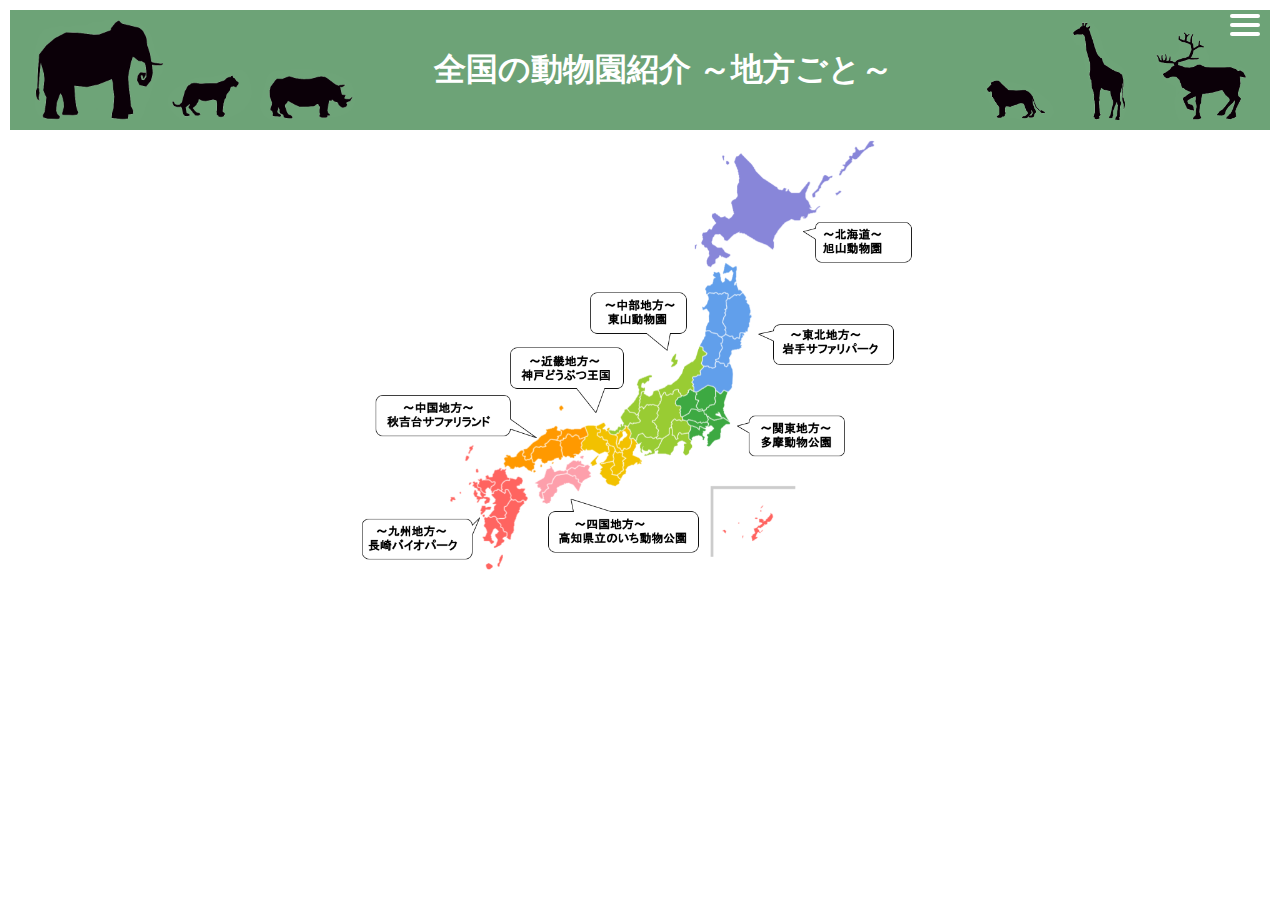
<file: index.html>
<!DOCTYPE html>
<html lang="en">
  <head>
    <meta charset="UTF-8">
    <meta name="viewport" content="width=device-width, initial-scale=1.0">
    <title>全国の動物園紹介 ～地方ごと～</title>
    <link rel="stylesheet" href="style.css">
  </head>
  <body>
    <div id="navArea">
        <nav>
            <div class="inner">
                <ul>
                    <li><a href="asahiyama.html">～北海道～ 旭山動物園</a></li>
                    <li><a href="iwatesafa.html">～東北地方～ 岩手サファリパーク</a></li>
                    <li><a href="tama.html">～関東地方～ 多摩動物公園</a></li>
                    <li><a href="higashiyama.html">～中部地方～ 東山動物園</a></li>
                    <li><a href="koube.html">～近畿地方～ 神戸どうぶつ王国</a></li>
                    <li><a href="noichi.html">～四国地方～ 高知県立のいち動物公園</a></li>
                    <li><a href="akiyoshidai.html">～中国地方～ 秋吉台サファリランド</a></li>
                    <li><a href="nagasaki.html">～九州地方～ 長崎バイオパーク</a></li>

                </ul>
            </div>
        </nav>

        <div class="toggle-btn">
            <span></span>
            <span></span>
            <span></span>
        </div>

        <div id="mask"></div>

        <main>
            <header>
                <img src="images/ls_animals.png" alt="Image1" class="image1">
                <h1>全国の動物園紹介 ～地方ごと～</h1>
                <img src="images/rs_animals.png" alt="Image2" class="image2">    
            </header>
            <img src="images/Japan-map.png" alt="Image3" class="image3">
        </main>
    </div>

    <script src="./script.js"></script> 
  </body>
</html>
</file>
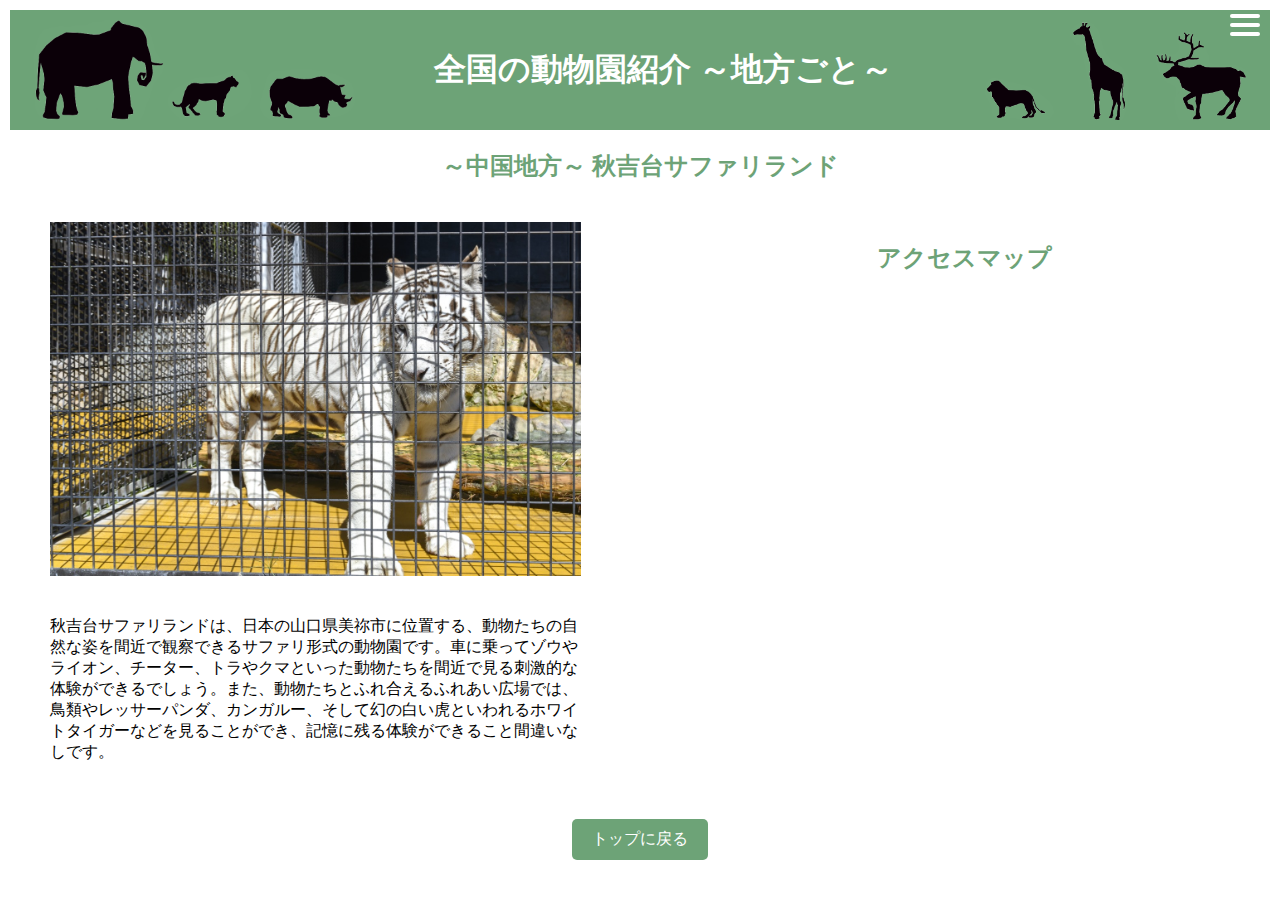
<file: akiyoshidai.html>
<!DOCTYPE html>
<html lang="en">
<head>
    <meta charset="UTF-8">
    <meta name="viewport" content="width=device-width, initial-scale=1.0">
    <title>秋吉台サファリランド - 中国地方</title><!-- 動物園の名前 - 現在の地方 ウィンドウの見出し-->
    <link rel="stylesheet" href="style.css">
</head>
<body>
    <div id="navArea">
        <nav>
            <div class="inner">
                <ul>
                    <li><a href="asahiyama.html">～北海道～ 旭山動物園</a></li>
                    <li><a href="iwatesafa.html">～東北地方～ 岩手サファリパーク</a></li>
                    <li><a href="tama.html">～関東地方～ 多摩動物公園</a></li>
                    <li><a href="higashiyama.html">～中部地方～ 東山動物園</a></li>
                    <li><a href="koube.html">～近畿地方～ 神戸どうぶつ王国</a></li>
                    <li><a href="noichi.html">～四国地方～ 高知県立のいち動物公園</a></li>
                    <li><a href="akiyoshidai.html">～中国地方～ 秋吉台サファリランド</a></li>
                    <li><a href="nagasaki.html">～九州地方～ 長崎バイオパーク</a></li>
                </ul>
            </div>
        </nav>

        <div class="toggle-btn">
            <span></span>
            <span></span>
            <span></span>
        </div>

        <div id="mask"></div>

        <main>
            <header>
                <img src="images/ls_animals.png" alt="Image1" class="image1">
                <h1>全国の動物園紹介 ～地方ごと～</h1>  
                <img src="images/rs_animals.png" alt="Image2" class="image2">
            </header>

            <h2>～中国地方～ 秋吉台サファリランド</h2><!-- ～現在の地方～ 動物園の名前 ヘッダーの下に表示-->

            <div class="content">
                <div class="left-column">
                    <img src="images/秋吉台サファリランド.jpg" alt="秋吉台サファリランド"><!--動物園の写真と、画像が表示できなかった時に表示する動物園名-->
                    <p>秋吉台サファリランドは、日本の山口県美祢市に位置する、動物たちの自然な姿を間近で観察できるサファリ形式の動物園です。車に乗ってゾウやライオン、チーター、トラやクマといった動物たちを間近で見る刺激的な体験ができるでしょう。また、動物たちとふれ合えるふれあい広場では、鳥類やレッサーパンダ、カンガルー、そして幻の白い虎といわれるホワイトタイガーなどを見ることができ、記憶に残る体験ができること間違いなしです。</p><!--動物園についての説明-->
                </div>
                <div class="right-column">
                    <h2>アクセスマップ</h2><!--動物園のアクセスマップ-->
                    <iframe src="https://www.google.com/maps/embed?pb=!1m18!1m12!1m3!1d3296.5829228526363!2d131.3291838758534!3d34.284686305420834!2m3!1f0!2f0!3f0!3m2!1i1024!2i768!4f13.1!3m3!1m2!1s0x35449f62933aa9f9%3A0x41824dbcef970427!2z56eL5ZCJ5Y-w6Ieq54S25YuV54mp5YWs5ZyS44K144OV44Kh44Oq44Op44Oz44OJ!5e0!3m2!1sja!2sjp!4v1721046625823!5m2!1sja!2sjp" width="500" height="400" style="border:0;" allowfullscreen="" loading="lazy" referrerpolicy="no-referrer-when-downgrade" class="map6"></iframe>
                </div>
            </div>

            <div class="back-button">
                <a href="index.html">トップに戻る</a>
            </div>
        </main>
    </div>

    <script src="./script.js"></script> 
</body>
</html>
</file>
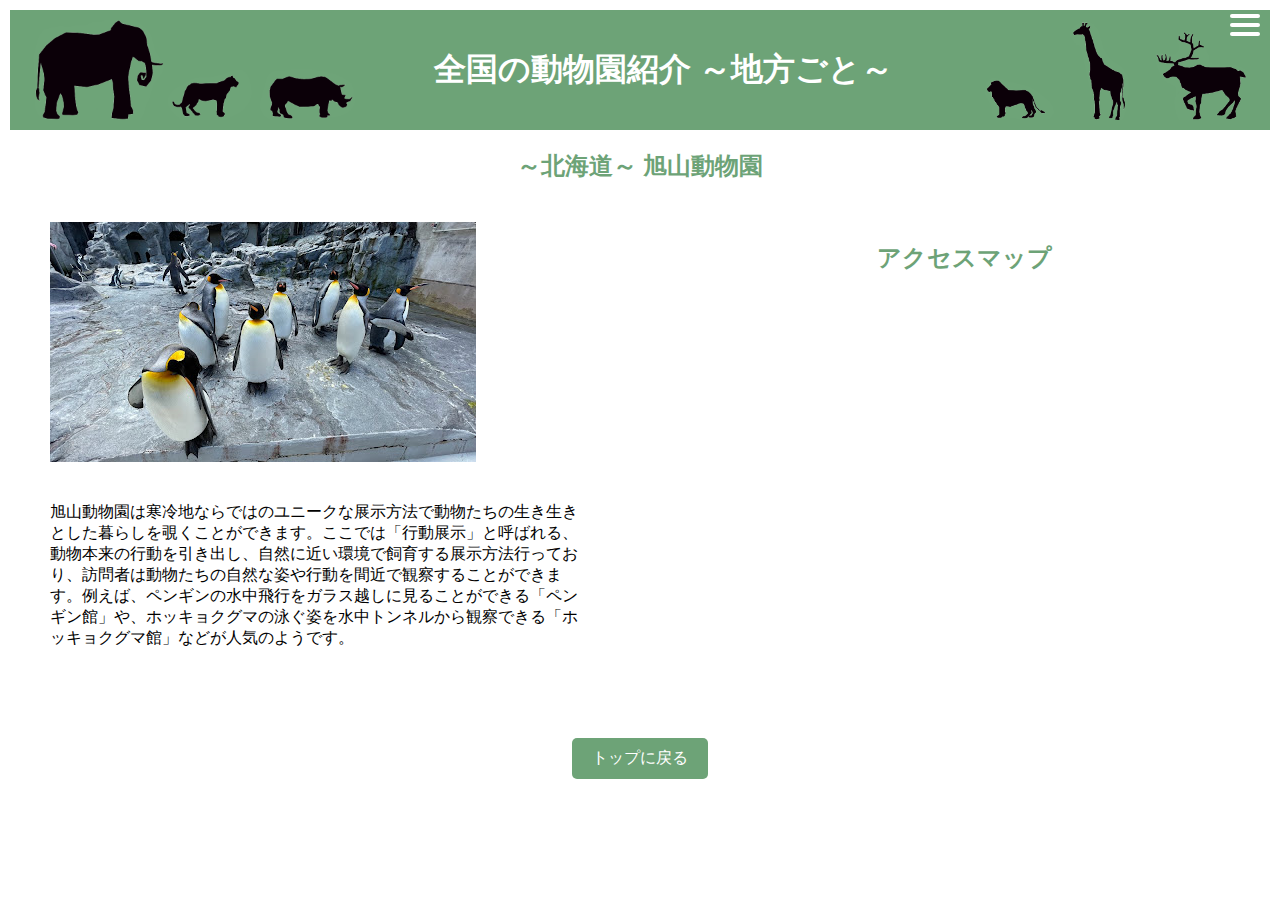
<file: asahiyama.html>
<!DOCTYPE html>
<html lang="en">
<head>
    <meta charset="UTF-8">
    <meta name="viewport" content="width=device-width, initial-scale=1.0">
    <title>旭山動物園 - 北海道</title><!-- 動物園の名前 - 現在の地方 ウィンドウの見出し-->
    <link rel="stylesheet" href="style.css">
</head>
<body>
    <div id="navArea">
        <nav>
            <div class="inner">
                <ul>
                    <li><a href="asahiyama.html">～北海道～ 旭山動物園</a></li>
                    <li><a href="iwatesafa.html">～東北地方～ 岩手サファリパーク</a></li>
                    <li><a href="tama.html">～関東地方～ 多摩動物公園</a></li>
                    <li><a href="higashiyama.html">～中部地方～ 東山動物園</a></li>
                    <li><a href="koube.html">～近畿地方～ 神戸どうぶつ王国</a></li>
                    <li><a href="noichi.html">～四国地方～ 高知県立のいち動物公園</a></li>
                    <li><a href="akiyoshidai.html">～中国地方～ 秋吉台サファリランド</a></li>
                    <li><a href="nagasaki.html">～九州地方～ 長崎バイオパーク</a></li>
                </ul>
            </div>
        </nav>

        <div class="toggle-btn">
            <span></span>
            <span></span>
            <span></span>
        </div>

        <div id="mask"></div>

        <main>
            <header>
                <img src="images/ls_animals.png" alt="Image1" class="image1">
                <h1>全国の動物園紹介 ～地方ごと～</h1>  
                <img src="images/rs_animals.png" alt="Image2" class="image2">
            </header>

            <h2>～北海道～ 旭山動物園</h2><!-- ～現在の地方～ 動物園の名前 ヘッダーの下に表示-->

            <div class="content">
                <div class="left-column">
                    <img src="images/旭山動物園.jpg" alt="旭山動物園"><!--動物園の写真と、画像が表示できなかった時に表示する動物園名-->
                    <p>旭山動物園は寒冷地ならではのユニークな展示方法で動物たちの生き生きとした暮らしを覗くことができます。ここでは「行動展示」と呼ばれる、動物本来の行動を引き出し、自然に近い環境で飼育する展示方法行っており、訪問者は動物たちの自然な姿や行動を間近で観察することができます。例えば、ペンギンの水中飛行をガラス越しに見ることができる「ペンギン館」や、ホッキョクグマの泳ぐ姿を水中トンネルから観察できる「ホッキョクグマ館」などが人気のようです。</p><!--動物園についての説明-->
                </div>
                <div class="right-column">
                    <h2>アクセスマップ</h2><!--動物園のアクセスマップ-->
                    <iframe src="https://www.google.com/maps/embed?pb=!1m18!1m12!1m3!1d2881.187085764502!2d142.47655697624586!3d43.76897514493511!2m3!1f0!2f0!3f0!3m2!1i1024!2i768!4f13.1!3m3!1m2!1s0x5f0ce0ccb5e023cb%3A0xc825dcbd1da853d3!2z5pet5bed5biC5pet5bGx5YuV54mp5ZyS!5e0!3m2!1sja!2sjp!4v1721038203196!5m2!1sja!2sjp" width="500" height="400" style="border:0;" allowfullscreen="" loading="lazy" referrerpolicy="no-referrer-when-downgrade" class="map2"></iframe>
                </div>
            </div>

            <div class="back-button">
                <a href="index.html">トップに戻る</a>
            </div>
        </main>
    </div>

    <script src="./script.js"></script> 
</body>
</html>
</file>
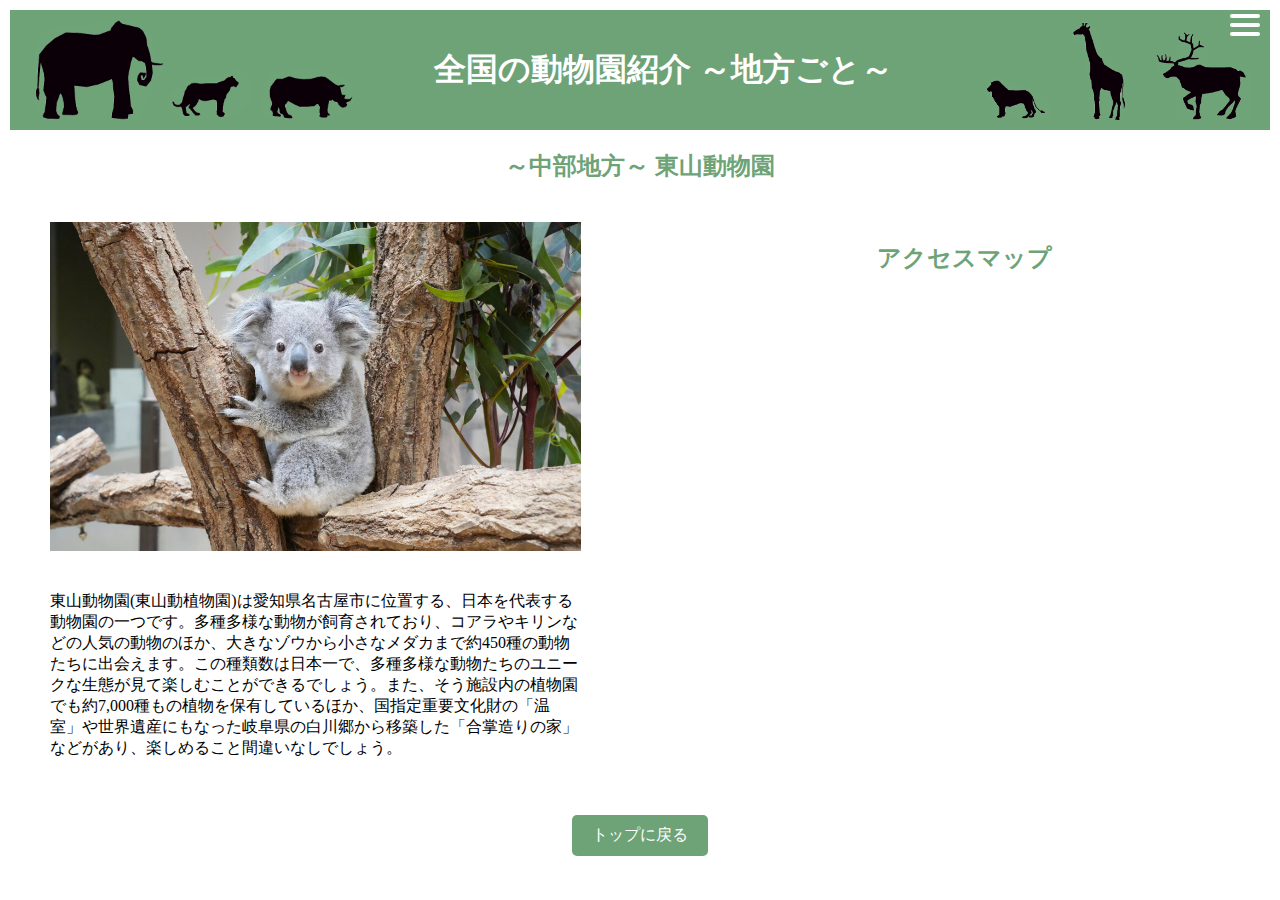
<file: higashiyama.html>
<!DOCTYPE html>
<html lang="en">
<head>
    <meta charset="UTF-8">
    <meta name="viewport" content="width=device-width, initial-scale=1.0">
    <title>東山動物園 - 中部地方</title><!-- 動物園の名前 - 現在の地方 ウィンドウの見出し-->
    <link rel="stylesheet" href="style.css">
</head>
<body>
    <div id="navArea">
        <nav>
            <div class="inner">
                <ul>
                    <li><a href="asahiyama.html">～北海道～ 旭山動物園</a></li>
                    <li><a href="iwatesafa.html">～東北地方～ 岩手サファリパーク</a></li>
                    <li><a href="tama.html">～関東地方～ 多摩動物公園</a></li>
                    <li><a href="higashiyama.html">～中部地方～ 東山動物園</a></li>
                    <li><a href="koube.html">～近畿地方～ 神戸どうぶつ王国</a></li>
                    <li><a href="noichi.html">～四国地方～ 高知県立のいち動物公園</a></li>
                    <li><a href="akiyoshidai.html">～中国地方～ 秋吉台サファリランド</a></li>
                    <li><a href="nagasaki.html">～九州地方～ 長崎バイオパーク</a></li>
                </ul>
            </div>
        </nav>

        <div class="toggle-btn">
            <span></span>
            <span></span>
            <span></span>
        </div>

        <div id="mask"></div>

        <main>
            <header>
                <img src="images/ls_animals.png" alt="Image1" class="image1">
                <h1>全国の動物園紹介 ～地方ごと～</h1>  
                <img src="images/rs_animals.png" alt="Image2" class="image2">
            </header>

            <h2>～中部地方～ 東山動物園</h2><!-- ～現在の地方～ 動物園の名前 ヘッダーの下に表示-->

            <div class="content">
                <div class="left-column">
                    <img src="images/東山動物園.jpg" alt="東山動物園"><!--動物園の写真と、画像が表示できなかった時に表示する動物園名-->
                    <p>東山動物園(東山動植物園)は愛知県名古屋市に位置する、日本を代表する動物園の一つです。多種多様な動物が飼育されており、コアラやキリンなどの人気の動物のほか、大きなゾウから小さなメダカまで約450種の動物たちに出会えます。この種類数は日本一で、多種多様な動物たちのユニークな生態が見て楽しむことができるでしょう。また、そう施設内の植物園でも約7,000種もの植物を保有しているほか、国指定重要文化財の「温室」や世界遺産にもなった岐阜県の白川郷から移築した「合掌造りの家」などがあり、楽しめること間違いなしでしょう。</p><!--動物園についての説明-->
                </div>
                <div class="right-column">
                    <h2>アクセスマップ</h2><!--動物園のアクセスマップ-->
                    <iframe src="https://www.google.com/maps/embed?pb=!1m18!1m12!1m3!1d3262.003147306164!2d136.9792349758858!3d35.15654225861802!2m3!1f0!2f0!3f0!3m2!1i1024!2i768!4f13.1!3m3!1m2!1s0x6003654adb43b6b7%3A0x7006d577567b156d!2z5p2x5bGx5YuV5qSN54mp5ZyS!5e0!3m2!1sja!2sjp!4v1720420453343!5m2!1sja!2sjp" width="500" height="400" style="border:0;" allowfullscreen="" loading="lazy" referrerpolicy="no-referrer-when-downgrade" class="map1"></iframe>
                </div>
            </div>

            <div class="back-button">
                <a href="index.html">トップに戻る</a>
            </div>
        </main>
    </div>

    <script src="./script.js"></script> 
</body>
</html>
</file>
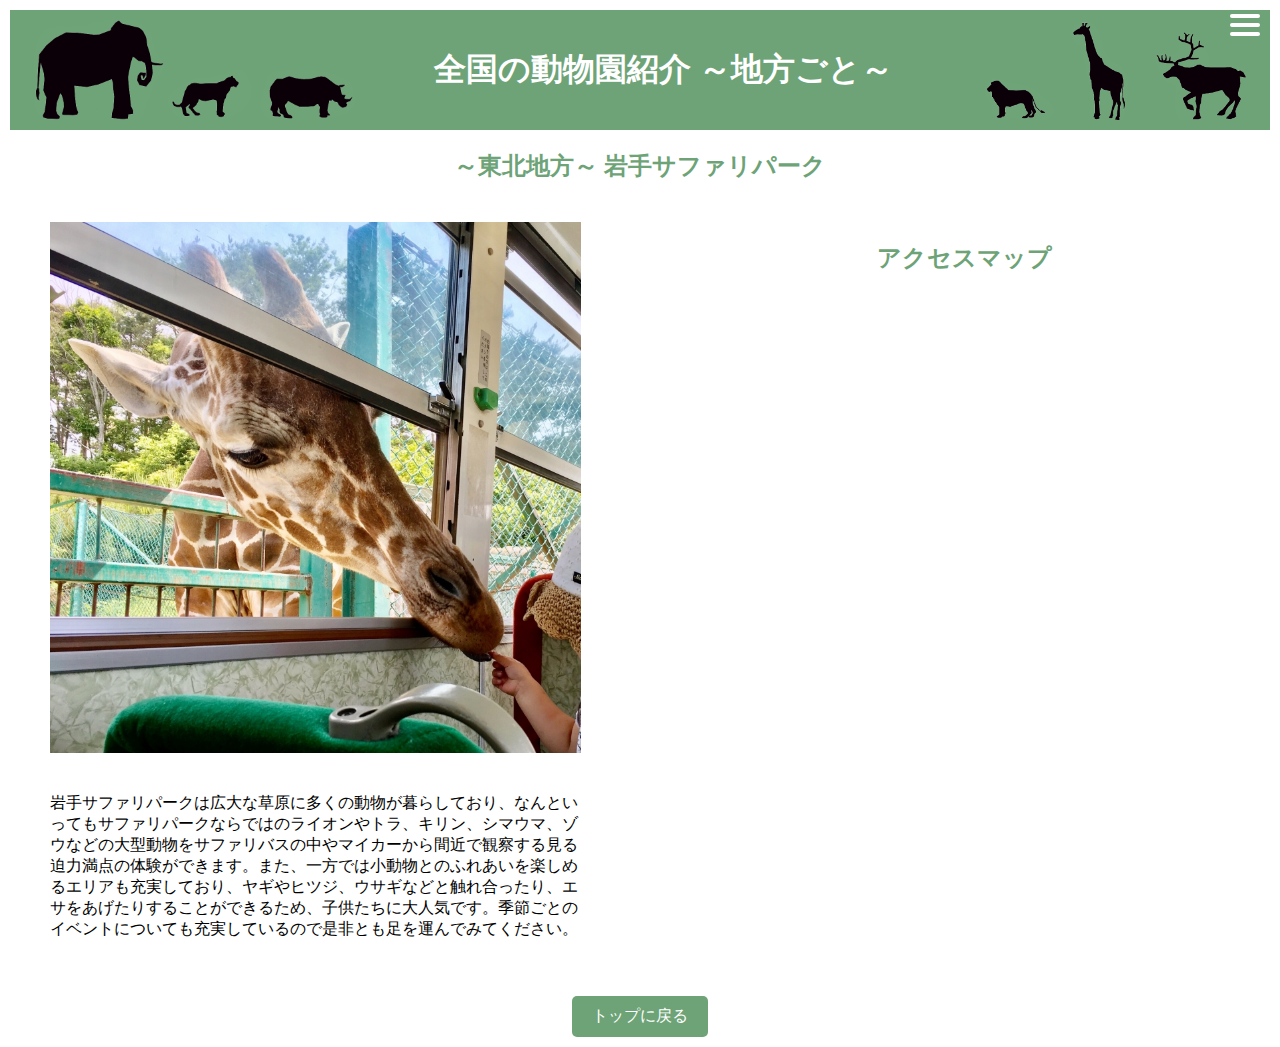
<file: iwatesafa.html>
<!DOCTYPE html>
<html lang="en">
<head>
    <meta charset="UTF-8">
    <meta name="viewport" content="width=device-width, initial-scale=1.0">
    <title>岩手サファリパーク - 東北地方</title><!-- 動物園の名前 - 現在の地方 ウィンドウの見出し-->
    <link rel="stylesheet" href="style.css">
</head>
<body>
    <div id="navArea">
        <nav>
            <div class="inner">
                <ul>
                    <li><a href="asahiyama.html">～北海道～ 旭山動物園</a></li>
                    <li><a href="iwatesafa.html">～東北地方～ 岩手サファリパーク</a></li>
                    <li><a href="tama.html">～関東地方～ 多摩動物公園</a></li>
                    <li><a href="higashiyama.html">～中部地方～ 東山動物園</a></li>
                    <li><a href="koube.html">～近畿地方～ 神戸どうぶつ王国</a></li>
                    <li><a href="noichi.html">～四国地方～ 高知県立のいち動物公園</a></li>
                    <li><a href="akiyoshidai.html">～中国地方～ 秋吉台サファリランド</a></li>
                    <li><a href="nagasaki.html">～九州地方～ 長崎バイオパーク</a></li>
                </ul>
            </div>
        </nav>

        <div class="toggle-btn">
            <span></span>
            <span></span>
            <span></span>
        </div>

        <div id="mask"></div>

        <main>
            <header>
                <img src="images/ls_animals.png" alt="Image1" class="image1">
                <h1>全国の動物園紹介 ～地方ごと～</h1>  
                <img src="images/rs_animals.png" alt="Image2" class="image2">
            </header>

            <h2>～東北地方～ 岩手サファリパーク</h2><!-- ～現在の地方～ 動物園の名前 ヘッダーの下に表示-->

            <div class="content">
                <div class="left-column">
                    <img src="images/岩手サファリパーク.jpg" alt="岩手サファリパーク"><!--動物園の写真と、画像が表示できなかった時に表示する動物園名-->
                    <p>岩手サファリパークは広大な草原に多くの動物が暮らしており、なんといってもサファリパークならではのライオンやトラ、キリン、シマウマ、ゾウなどの大型動物をサファリバスの中やマイカーから間近で観察する見る迫力満点の体験ができます。また、一方では小動物とのふれあいを楽しめるエリアも充実しており、ヤギやヒツジ、ウサギなどと触れ合ったり、エサをあげたりすることができるため、子供たちに大人気です。季節ごとのイベントについても充実しているので是非とも足を運んでみてください。</p><!--動物園についての説明-->
                </div>
                <div class="right-column">
                    <h2>アクセスマップ</h2><!--動物園のアクセスマップ-->
                    <iframe src="https://www.google.com/maps/embed?pb=!1m18!1m12!1m3!1d3108.981632478496!2d141.2563760760293!3d38.80997415185758!2m3!1f0!2f0!3f0!3m2!1i1024!2i768!4f13.1!3m3!1m2!1s0x5f88e730d0705565%3A0x1aa10d4f57470b6d!2z5bKp5omL44K144OV44Kh44Oq44OR44O844Kv!5e0!3m2!1sja!2sjp!4v1721040637764!5m2!1sja!2sjp" width="500" height="400" style="border:0;" allowfullscreen="" loading="lazy" referrerpolicy="no-referrer-when-downgrade" class="map3"></iframe>
                </div>
            </div>

            <div class="back-button">
                <a href="index.html">トップに戻る</a>
            </div>
        </main>
    </div>

    <script src="./script.js"></script> 
</body>
</html>
</file>
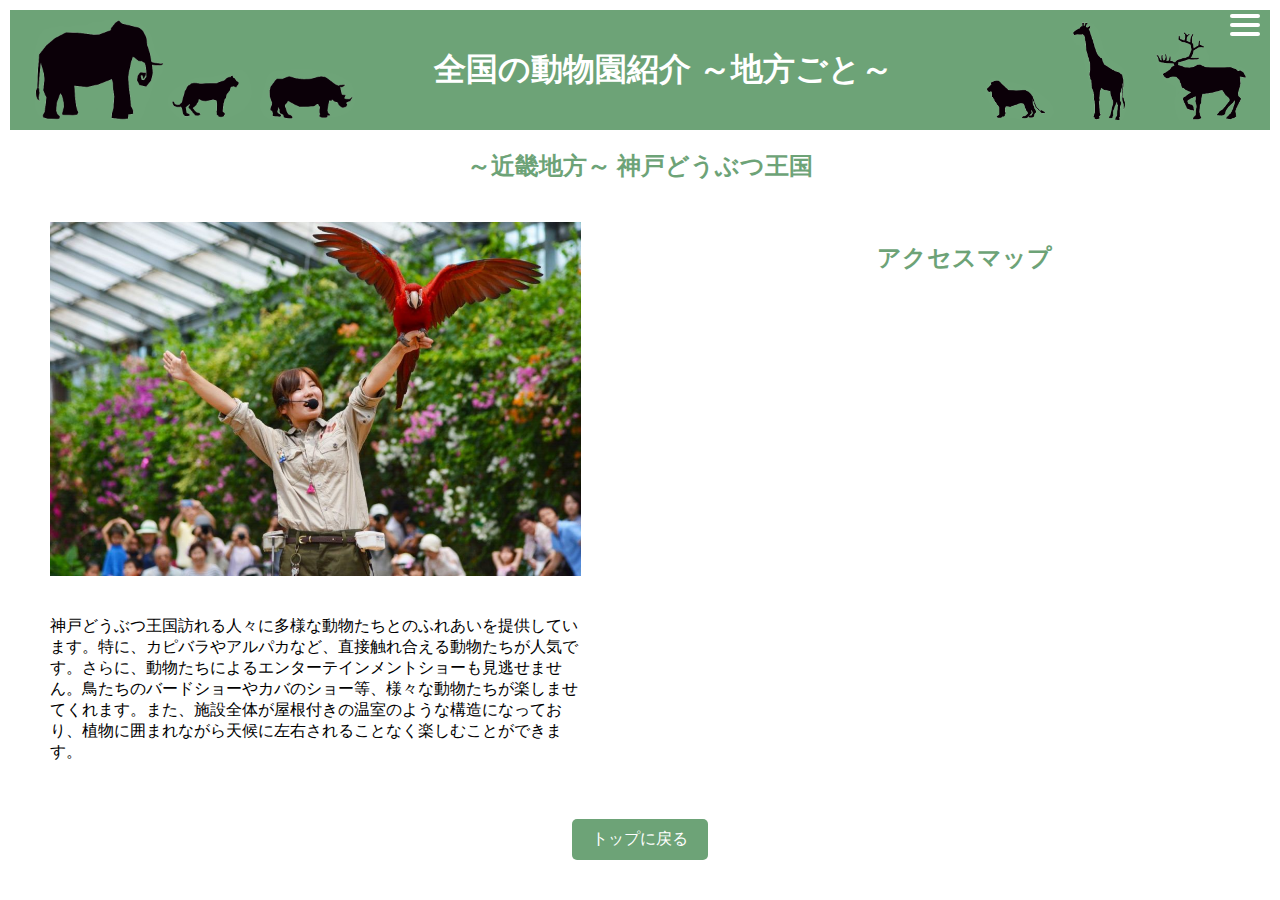
<file: koube.html>
<!DOCTYPE html>
<html lang="en">
<head>
    <meta charset="UTF-8">
    <meta name="viewport" content="width=device-width, initial-scale=1.0">
    <title>神戸どうぶつ王国 - 近畿地方</title><!-- 動物園の名前 - 現在の地方 ウィンドウの見出し-->
    <link rel="stylesheet" href="style.css">
</head>
<body>
    <div id="navArea">
        <nav>
            <div class="inner">
                <ul>
                    <li><a href="asahiyama.html">～北海道～ 旭山動物園</a></li>
                    <li><a href="iwatesafa.html">～東北地方～ 岩手サファリパーク</a></li>
                    <li><a href="tama.html">～関東地方～ 多摩動物公園</a></li>
                    <li><a href="higashiyama.html">～中部地方～ 東山動物園</a></li>
                    <li><a href="koube.html">～近畿地方～ 神戸どうぶつ王国</a></li>
                    <li><a href="noichi.html">～四国地方～ 高知県立のいち動物公園</a></li>
                    <li><a href="akiyoshidai.html">～中国地方～ 秋吉台サファリランド</a></li>
                    <li><a href="nagasaki.html">～九州地方～ 長崎バイオパーク</a></li>
                </ul>
            </div>
        </nav>

        <div class="toggle-btn">
            <span></span>
            <span></span>
            <span></span>
        </div>

        <div id="mask"></div>

        <main>
            <header>
                <img src="images/ls_animals.png" alt="Image1" class="image1">
                <h1>全国の動物園紹介 ～地方ごと～</h1>  
                <img src="images/rs_animals.png" alt="Image2" class="image2">
            </header>

            <h2>～近畿地方～ 神戸どうぶつ王国</h2><!-- ～現在の地方～ 動物園の名前 ヘッダーの下に表示-->

            <div class="content">
                <div class="left-column">
                    <img src="images/神戸どうぶつ王国.jpg" alt="神戸どうぶつ王国"><!--動物園の写真と、画像が表示できなかった時に表示する動物園名-->
                    <p>神戸どうぶつ王国訪れる人々に多様な動物たちとのふれあいを提供しています。特に、カピバラやアルパカなど、直接触れ合える動物たちが人気です。さらに、動物たちによるエンターテインメントショーも見逃せません。鳥たちのバードショーやカバのショー等、様々な動物たちが楽しませてくれます。また、施設全体が屋根付きの温室のような構造になっており、植物に囲まれながら天候に左右されることなく楽しむことができます。</p><!--動物園についての説明-->
                </div>
                <div class="right-column">
                    <h2>アクセスマップ</h2><!--動物園のアクセスマップ-->
                    <iframe src="https://www.google.com/maps/embed?pb=!1m18!1m12!1m3!1d3282.002254877517!2d135.21997187586697!3d34.654645985682336!2m3!1f0!2f0!3f0!3m2!1i1024!2i768!4f13.1!3m3!1m2!1s0x600091f82316e69b%3A0x8ea652d596843c4!2z56We5oi444Gp44GG44G244Gk546L5Zu9!5e0!3m2!1sja!2sjp!4v1721046765124!5m2!1sja!2sjp" width="500" height="400" style="border:0;" allowfullscreen="" loading="lazy" referrerpolicy="no-referrer-when-downgrade" class="map5"></iframe>
                </div>
            </div>

            <div class="back-button">
                <a href="index.html">トップに戻る</a>
            </div>
        </main>
    </div>

    <script src="./script.js"></script> 
</body>
</html>
</file>
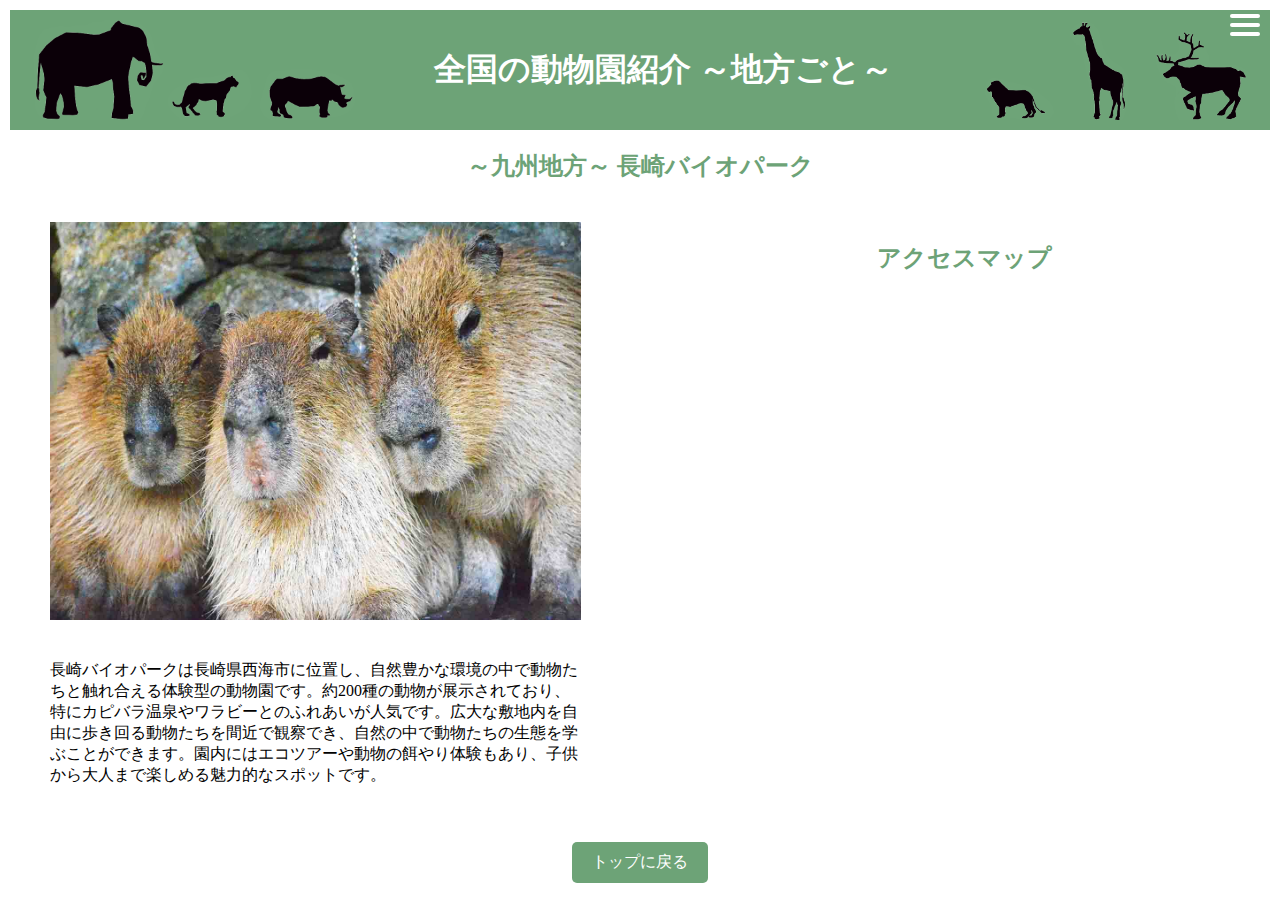
<file: nagasaki.html>
<!DOCTYPE html>
<html lang="en">
<head>
    <meta charset="UTF-8">
    <meta name="viewport" content="width=device-width, initial-scale=1.0">
    <title>～九州地方～ 長崎バイオパーク</title>
    <link rel="stylesheet" href="style.css">
</head>
<body>
    <div id="navArea">
        <nav>
            <div class="inner">
                <ul>
                    <li><a href="asahiyama.html">～北海道～ 旭山動物園</a></li>
                    <li><a href="iwatesafa.html">～東北地方～ 岩手サファリパーク</a></li>
                    <li><a href="tama.html">～関東地方～ 多摩動物公園</a></li>
                    <li><a href="higashiyama.html">～中部地方～ 東山動物園</a></li>
                    <li><a href="koube.html">～近畿地方～ 神戸どうぶつ王国</a></li>
                    <li><a href="noichi.html">～四国地方～ 高知県立のいち動物公園</a></li>
                    <li><a href="akiyoshidai.html">～中国地方～ 秋吉台サファリランド</a></li>
                    <li><a href="nagasaki.html">～九州地方～ 長崎バイオパーク</a></li>
                </ul>
            </div>
        </nav>

        <div class="toggle-btn">
            <span></span>
            <span></span>
            <span></span>
        </div>

        <div id="mask"></div>

        <main>
            <header>
                <img src="images/ls_animals.png" alt="Image1" class="image1">
                <h1>全国の動物園紹介 ～地方ごと～</h1>  
                <img src="images/rs_animals.png" alt="Image2" class="image2">
            </header>

            <h2>～九州地方～ 長崎バイオパーク</h2><!-- ～現在の地方～ 動物園の名前 ヘッダーの下に表示-->

            <div class="content">
                <div class="left-column">
                    <img src="images/長崎バイオパーク.png" alt="長崎バイオパーク"><!--動物園の写真と、画像が表示できなかった時に表示する動物園名-->
                    <p>長崎バイオパークは長崎県西海市に位置し、自然豊かな環境の中で動物たちと触れ合える体験型の動物園です。約200種の動物が展示されており、特にカピバラ温泉やワラビーとのふれあいが人気です。広大な敷地内を自由に歩き回る動物たちを間近で観察でき、自然の中で動物たちの生態を学ぶことができます。園内にはエコツアーや動物の餌やり体験もあり、子供から大人まで楽しめる魅力的なスポットです。</p><!--動物園についての説明-->
                </div>
                <div class="right-column">
                    <h2>アクセスマップ</h2><!--動物園のアクセスマップ-->
                    <iframe src="https://www.google.com/maps/embed?pb=!1m18!1m12!1m3!1d3346.593730671148!2d129.78072137567153!3d32.98811887357622!2m3!1f0!2f0!3f0!3m2!1i1024!2i768!4f13.1!3m3!1m2!1s0x356abb0261bec585%3A0xf1f109703254736c!2z6ZW35bSO44OQ44Kk44Kq44OR44O844Kv!5e0!3m2!1sja!2sjp!4v1721043625911!5m2!1sja!2sjp" width="500" height="400" style="border:0;" allowfullscreen="" loading="lazy" referrerpolicy="no-referrer-when-downgrade" class="map8"></iframe>
                </div>
            </div>

            <div class="back-button">
                <a href="index.html">トップに戻る</a>
            </div>
        </main>
    </div>

    <script src="./script.js"></script> 
</body>
</html>
</file>
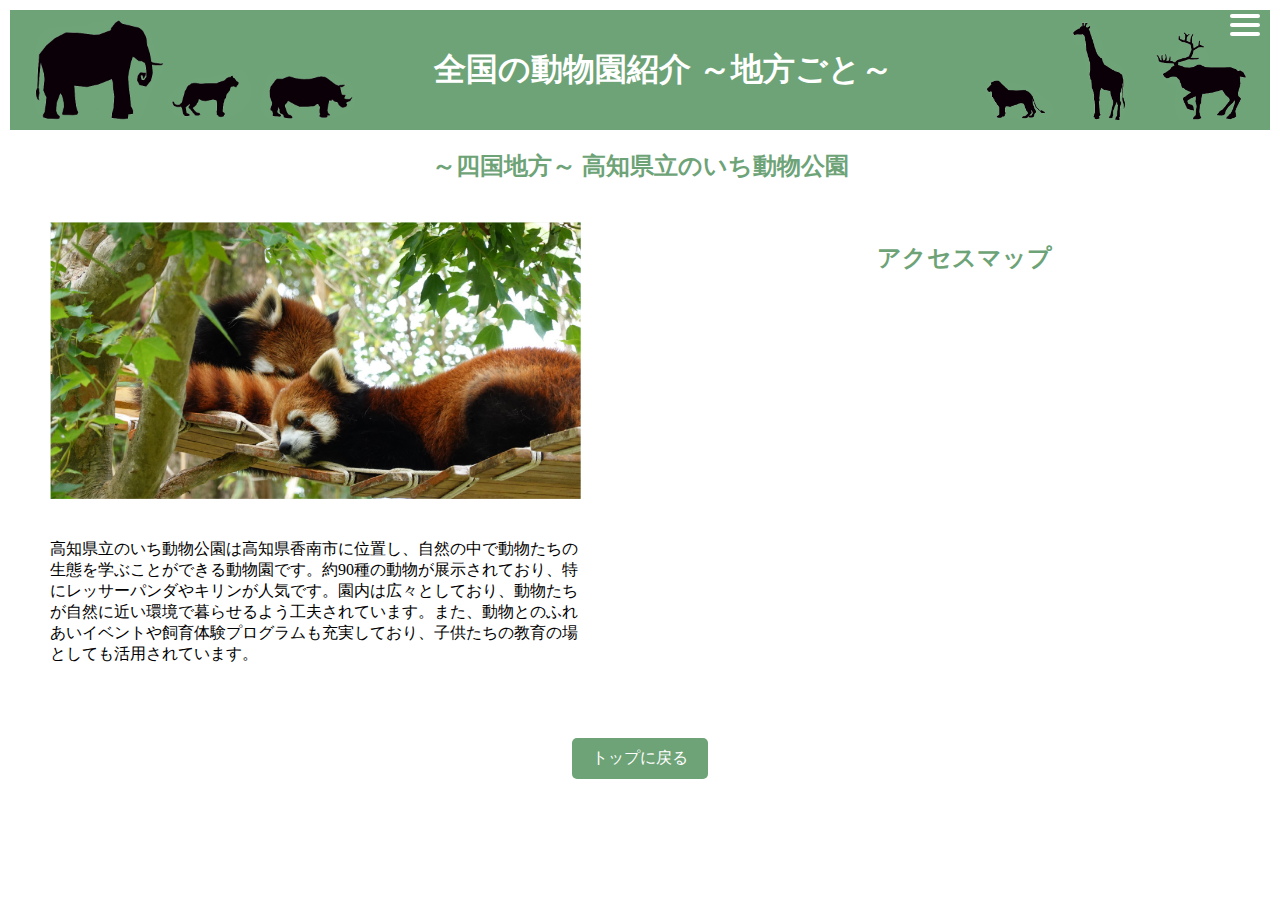
<file: noichi.html>
<!DOCTYPE html>
<html lang="en">
<head>
    <meta charset="UTF-8">
    <meta name="viewport" content="width=device-width, initial-scale=1.0">
    <title>～四国地方～ 高知県立のいち動物公園</title>
    <link rel="stylesheet" href="style.css">
</head>
<body>
    <div id="navArea">
        <nav>
            <div class="inner">
                <ul>
                    <li><a href="asahiyama.html">～北海道～ 旭山動物園</a></li>
                    <li><a href="iwatesafa.html">～東北地方～ 岩手サファリパーク</a></li>
                    <li><a href="tama.html">～関東地方～ 多摩動物公園</a></li>
                    <li><a href="higashiyama.html">～中部地方～ 東山動物園</a></li>
                    <li><a href="koube.html">～近畿地方～ 神戸どうぶつ王国</a></li>
                    <li><a href="noichi.html">～四国地方～ 高知県立のいち動物公園</a></li>
                    <li><a href="akiyoshidai.html">～中国地方～ 秋吉台サファリランド</a></li>
                    <li><a href="nagasaki.html">～九州地方～ 長崎バイオパーク</a></li>
                </ul>
            </div>
        </nav>

        <div class="toggle-btn">
            <span></span>
            <span></span>
            <span></span>
        </div>

        <div id="mask"></div>

        <main>
            <header>
                <img src="images/ls_animals.png" alt="Image1" class="image1">
                <h1>全国の動物園紹介 ～地方ごと～</h1>  
                <img src="images/rs_animals.png" alt="Image2" class="image2">
            </header>

            <h2>～四国地方～ 高知県立のいち動物公園</h2><!-- ～現在の地方～ 動物園の名前 ヘッダーの下に表示-->

            <div class="content">
                <div class="left-column">
                    <img src="images/高知県立のいち動物公園.png" alt="高知県立のいち動物公園"><!--動物園の写真と、画像が表示できなかった時に表示する動物園名-->
                    <p>高知県立のいち動物公園は高知県香南市に位置し、自然の中で動物たちの生態を学ぶことができる動物園です。約90種の動物が展示されており、特にレッサーパンダやキリンが人気です。園内は広々としており、動物たちが自然に近い環境で暮らせるよう工夫されています。また、動物とのふれあいイベントや飼育体験プログラムも充実しており、子供たちの教育の場としても活用されています。</p><!--動物園についての説明-->
                </div>
                <div class="right-column">
                    <h2>アクセスマップ</h2><!--動物園のアクセスマップ-->
                <iframe src="https://www.google.com/maps/embed?pb=!1m18!1m12!1m3!1d3324.3534762114596!2d133.70324987569592!3d33.57017047334227!2m3!1f0!2f0!3f0!3m2!1i1024!2i768!4f13.1!3m3!1m2!1s0x3551fdf9c775e8d1%3A0xec5b455ef59a995!2z6auY55-l55yM56uL44Gu44GE44Gh5YuV54mp5YWs5ZyS!5e0!3m2!1sja!2sjp!4v1721044058042!5m2!1sja!2sjp" width="500" height="400" style="border:0;" allowfullscreen="" loading="lazy" referrerpolicy="no-referrer-when-downgrade" class="map7"></iframe>
                </div>
            </div>

            <div class="back-button">
                <a href="index.html">トップに戻る</a>
            </div>
        </main>
    </div>

    <script src="./script.js"></script> 
</body>
</html>
</file>
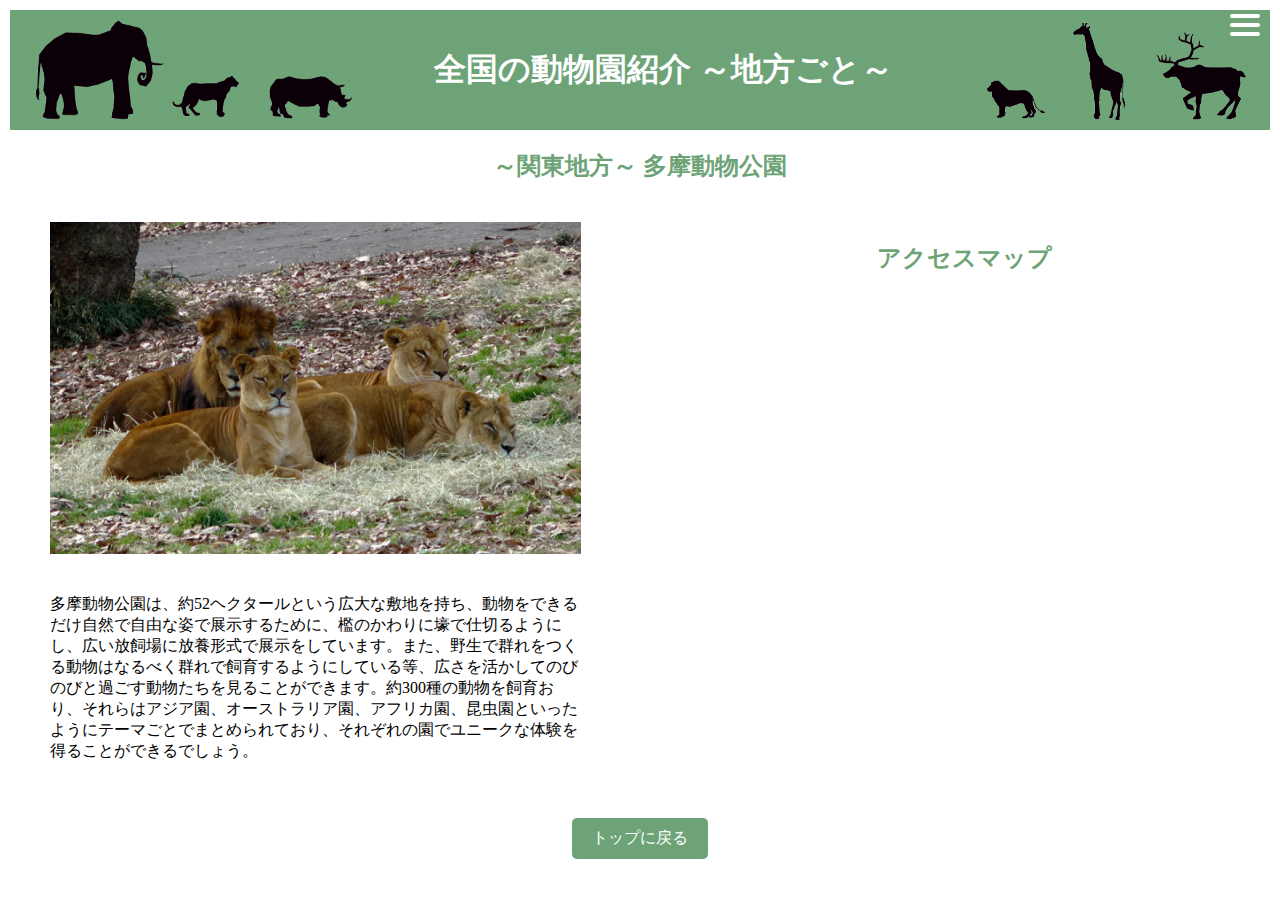
<file: tama.html>
<!DOCTYPE html>
<html lang="en">
<head>
    <meta charset="UTF-8">
    <meta name="viewport" content="width=device-width, initial-scale=1.0">
    <title>多摩動物公園 - 関東地方</title><!-- 動物園の名前 - 現在の地方 ウィンドウの見出し-->
    <link rel="stylesheet" href="style.css">
</head>
<body>
    <div id="navArea">
        <nav>
            <div class="inner">
                <ul>
                    <li><a href="asahiyama.html">～北海道～ 旭山動物園</a></li>
                    <li><a href="iwatesafa.html">～東北地方～ 岩手サファリパーク</a></li>
                    <li><a href="tama.html">～関東地方～ 多摩動物公園</a></li>
                    <li><a href="higashiyama.html">～中部地方～ 東山動物園</a></li>
                    <li><a href="koube.html">～近畿地方～ 神戸どうぶつ王国</a></li>
                    <li><a href="noichi.html">～四国地方～ 高知県立のいち動物公園</a></li>
                    <li><a href="akiyoshidai.html">～中国地方～ 秋吉台サファリランド</a></li>
                    <li><a href="nagasaki.html">～九州地方～ 長崎バイオパーク</a></li>
                </ul>
            </div>
        </nav>

        <div class="toggle-btn">
            <span></span>
            <span></span>
            <span></span>
        </div>

        <div id="mask"></div>

        <main>
            <header>
                <img src="images/ls_animals.png" alt="Image1" class="image1">
                <h1>全国の動物園紹介 ～地方ごと～</h1>  
                <img src="images/rs_animals.png" alt="Image2" class="image2">
            </header>

            <h2>～関東地方～ 多摩動物公園</h2><!-- ～現在の地方～ 動物園の名前 ヘッダーの下に表示-->

            <div class="content">
                <div class="left-column">
                    <img src="images/多摩動物公園.jpg" alt="多摩動物公園"><!--動物園の写真と、画像が表示できなかった時に表示する動物園名-->
                    <p>多摩動物公園は、約52ヘクタールという広大な敷地を持ち、動物をできるだけ自然で自由な姿で展示するために、檻のかわりに壕で仕切るようにし、広い放飼場に放養形式で展示をしています。また、野生で群れをつくる動物はなるべく群れで飼育するようにしている等、広さを活かしてのびのびと過ごす動物たちを見ることができます。約300種の動物を飼育おり、それらはアジア園、オーストラリア園、アフリカ園、昆虫園といったようにテーマごとでまとめられており、それぞれの園でユニークな体験を得ることができるでしょう。</p><!--動物園についての説明-->
                </div>
                <div class="right-column">
                    <h2>アクセスマップ</h2><!--動物園のアクセスマップ-->
                    <iframe src="https://www.google.com/maps/embed?pb=!1m18!1m12!1m3!1d3242.1106600260364!2d139.4006605759042!3d35.64964513170828!2m3!1f0!2f0!3f0!3m2!1i1024!2i768!4f13.1!3m3!1m2!1s0x6018e2583ad7889f%3A0x5e4ecc1e62a0284!2z5aSa5pGp5YuV54mp5YWs5ZyS!5e0!3m2!1sja!2sjp!4v1721039542414!5m2!1sja!2sjp" width="500" height="400" style="border:0;" allowfullscreen="" loading="lazy" referrerpolicy="no-referrer-when-downgrade" class="map4"></iframe>
                </div>
            </div>

            <div class="back-button">
                <a href="index.html">トップに戻る</a>
            </div>
        </main>
    </div>

    <script src="./script.js"></script> 
</body>
</html>
</file>
<file: style.css>
body {
    
    background-color: #ffffff;
    font-weight: 400;
}

main {
    padding: 2px;
}

main h1 {
    text-align: center;
}

header {
    display: flex;
    justify-content: space-between;
    align-items: center;
    background-color: #6da377; 
    color: rgb(255, 255, 255); 
    padding: 10px;
    width: 100%; /* 画面の幅に対応 */
    box-sizing: border-box; /* paddingを含めた幅の調整 */
    position: relative; /* 相対位置指定を追加 */
}

header img.image1,
header img.image2 {
    max-height: 100px;
    height: auto;
    margin: 0 10px;
}

img.image3 {
    max-width: 600px;
    height: auto;
    left: 300px;
    display: block;
    margin: 0 auto;
}

nav {
    display: block;
    width: 325px;
    position: fixed;
    background-color: #ffffff;
    top: 0;
    left: -300px;
    bottom: 0;
    transition: all 0.5s;
    z-index: 3;
    opacity: 0;
}

.open nav {
    left: 0;
    opacity: 1;
}

nav .inner {
    padding: 10px;
}

nav .inner ul {
    list-style: none;
    margin: 0;
    padding: 0;
}

nav .inner ul li {
    margin: 0;
    border-bottom: 1px solid #333;
}

nav .inner ul li a {
    display: block;
    text-decoration: none;
    color: #333333;
    font-size: 14px;
    padding: 1rem;
    transition-duration: 0.2s;
}

nav .inner ul li a:hover {
    background-color: #e4e4e4;
}

.toggle-btn {
    display: block;
    position: absolute;
    top: 10px;
    right: 20px;
    width: 30px;
    height: 30px;
    z-index: 3;
    cursor: pointer;
}

.toggle-btn span {
    position: absolute;
    display: block;
    left: 0;
    width: 30px;
    height: 4px;
    background-color: white;
    transition: all 0.5s;
    border-radius: 4px;
}

.toggle-btn span:nth-child(1) {
    top: 4px;
}

.toggle-btn span:nth-child(2) {
    top: 13px;
}

.toggle-btn span:nth-child(3) {
    bottom: 4px;
}

#mask {
    display: none;
    transition: all 0.5s;
}

.open #mask {
    display: block;
    background-color: #000;
    width: 100%;
    height: 100%;
    top: 0;
    left: 0;
    position: fixed;
    opacity: 0.8;
    cursor: pointer;
    z-index: 1;
}

h2 {
    text-align: center;
    margin-top: 20px;
    color: #6da377;
}

.content {
    display: flex;
    justify-content: space-between;
    padding: 20px;
    margin: 20px;
}

.left-column, .right-column {
    width: 45%;
}

.left-column img {
    max-width: 100%;
    height: auto;
    margin-bottom: 20px;
}

.right-column img {
    max-width: 100%;
    height: auto;
}

.back-button {
    text-align: center;
    margin-top: 20px;
}

.back-button a {
    display: inline-block;
    padding: 10px 20px;
    background-color: #6da377;
    color: white;
    text-decoration: none;
    border-radius: 5px;
    transition: background-color 0.3s;
}

.back-button a:hover {
    background-color: #5a8d62;
}

@media (max-width: 768px) {
    header {
        font-size: 60%;
        flex-direction: column;
        align-items: center;
    }

    nav {
        width: 40%;
    }

    nav .inner ul li a {
        font-size: 10px;
        padding: 10px;
    }

    .toggle-btn {
        top: 14px;
        right: 14px;
    }

    .content {
        flex-direction: column;
    }

    .left-column, .right-column {
        width: 100%;
        margin-bottom: 20px;
    }

    header img.image1,
    header img.image2 {
        display: none; 
    }

    img.image3 {
        width: 100%; 
        height: auto; 
        
    }

    .map1,.map2,.map3,.map4,.map5,.map6,.map7,.map8{
        width: 300px;
        height: auto;
        
        
    }
}
</file>
